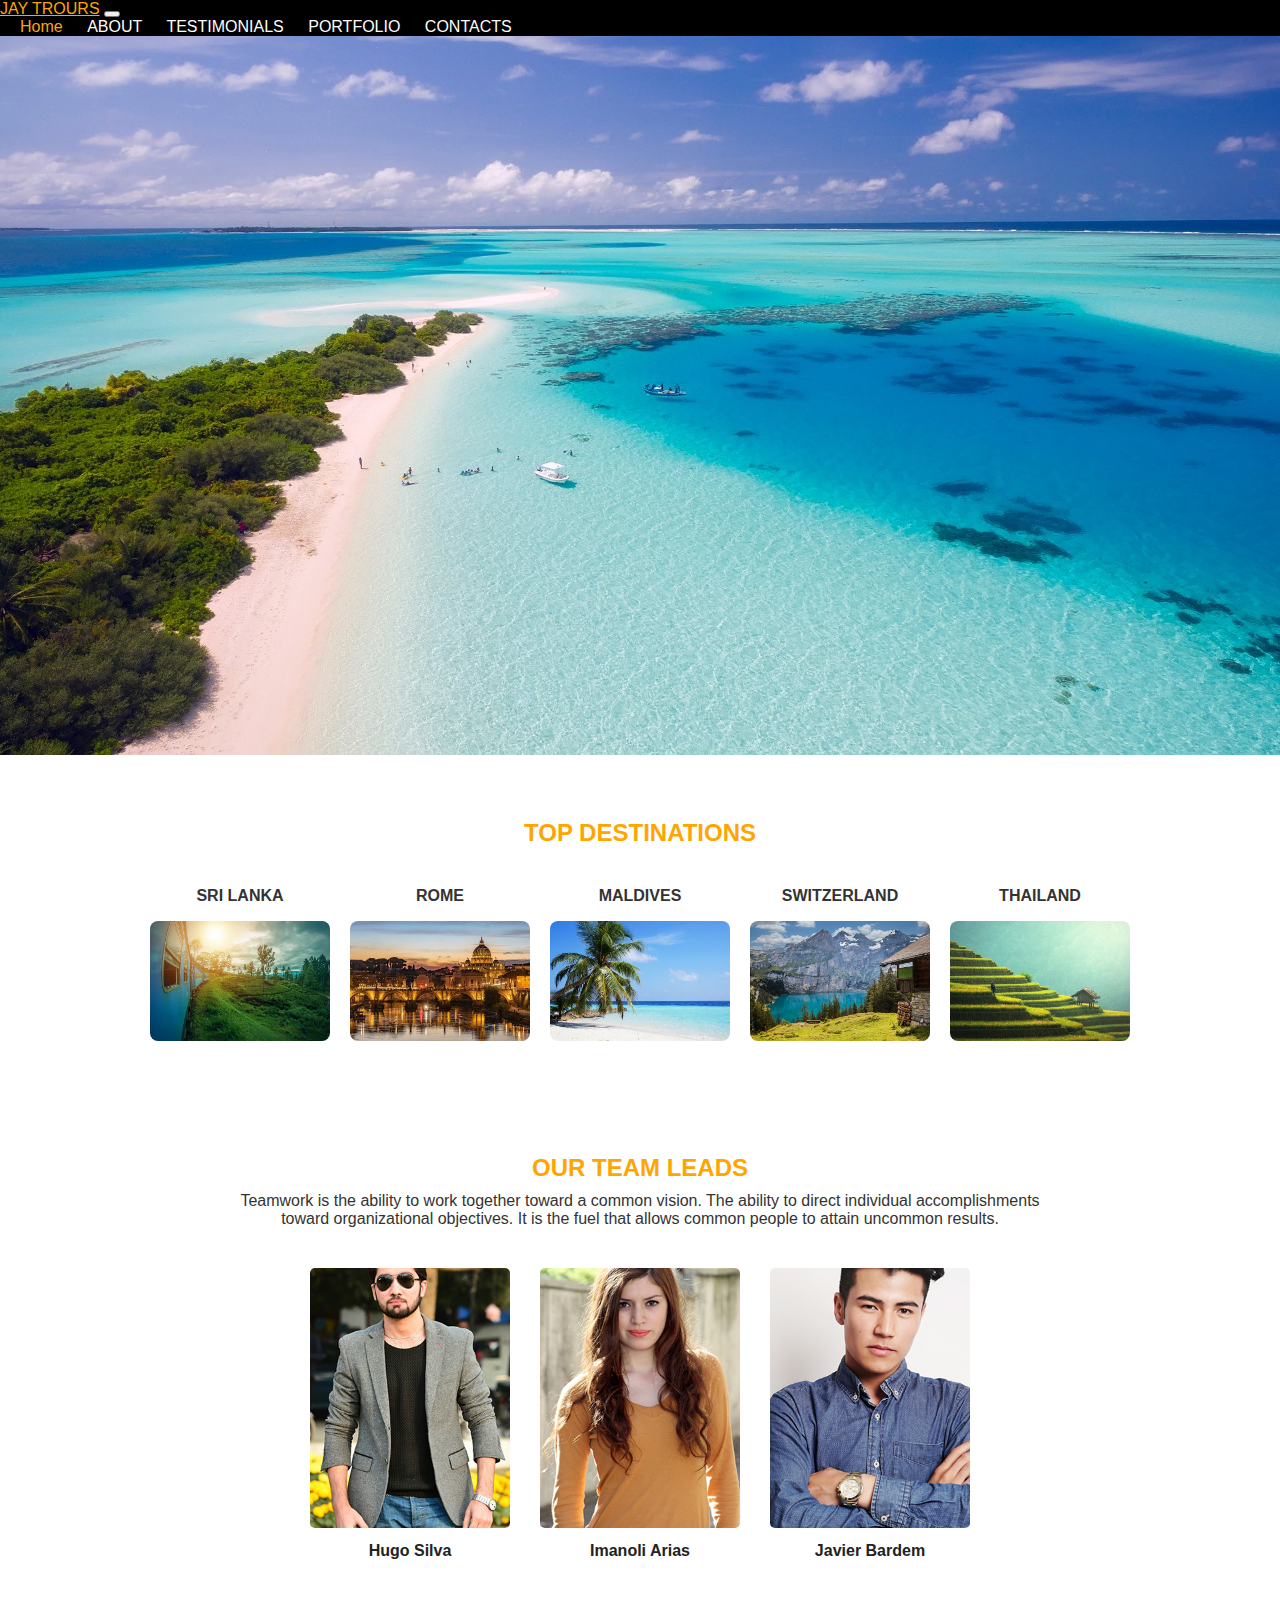
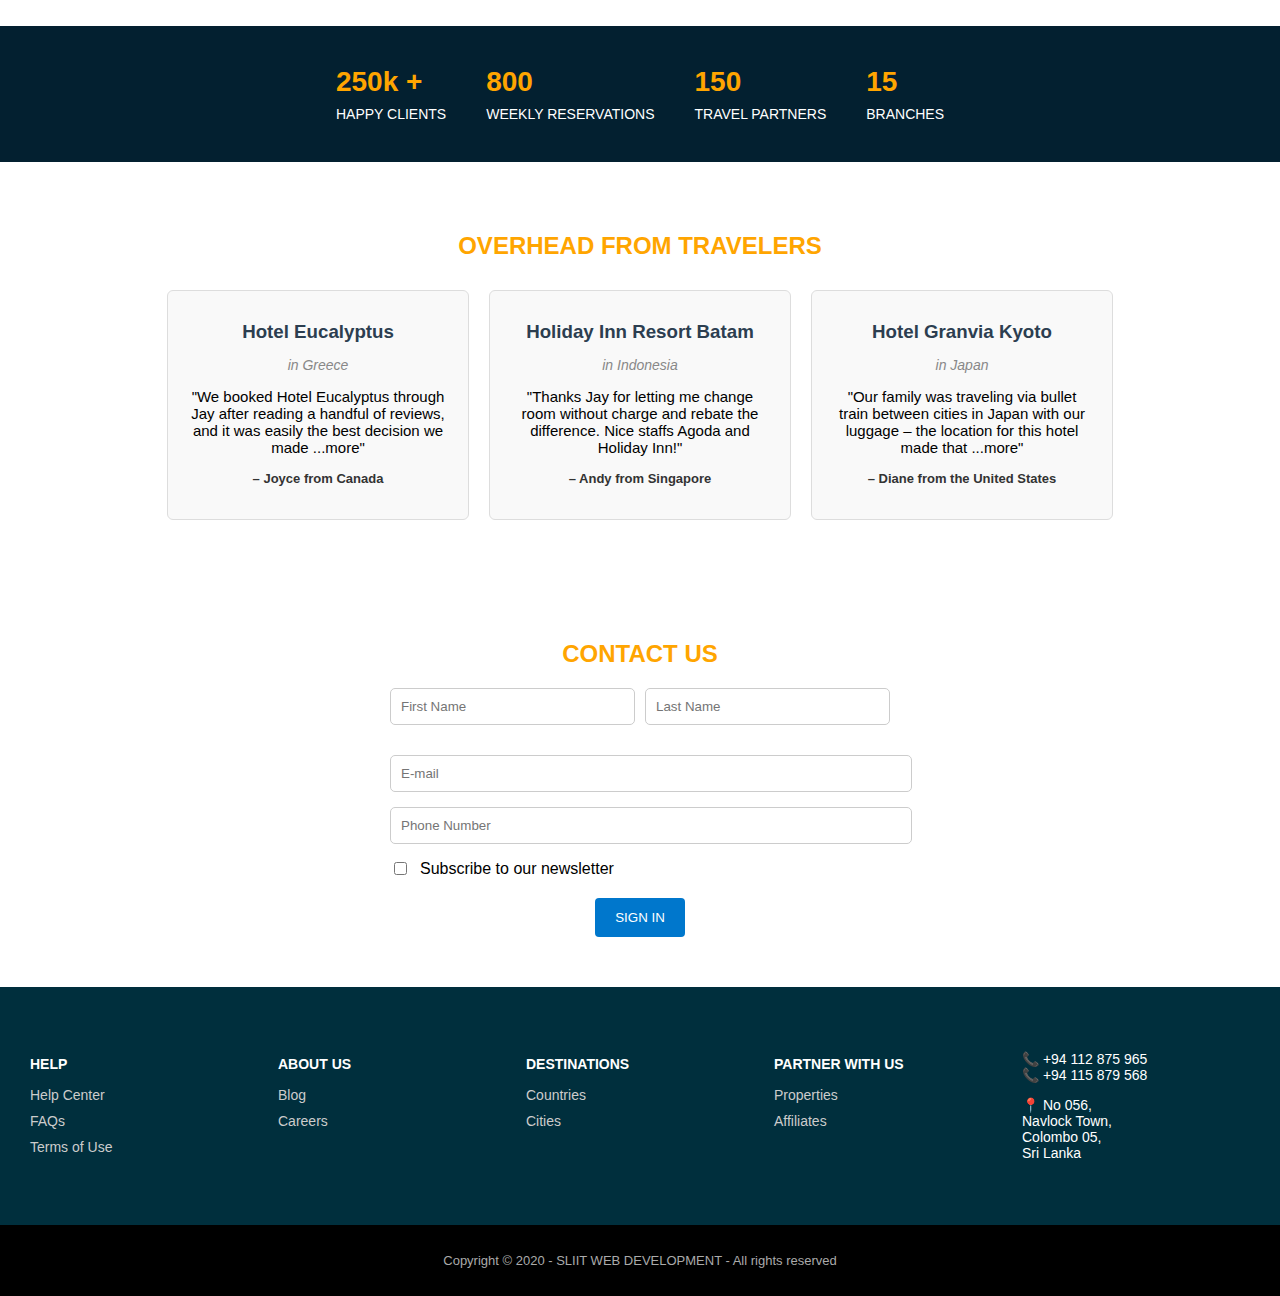
<file: index.html>
<!doctype html>
<html lang="en">
    <head>
        <meta charset="utf-8">
        <meta name="viewport" content="width=device-width, initial-scale=1">
        <title>JAY TROURS</title>
        <link href="https://cdn.jsdelivr.net/npm/bootstrap@5.3.7/dist/css/bootstrap.min.css" rel="stylesheet" integrity="sha384-LN+7fdVzj6u52u30Kp6M/trliBMCMKTyK833zpbD+pXdCLuTusPj697FH4R/5mcr" crossorigin="anonymous">
        <link rel="stylesheet" href="styles.css">
    </head>
    <body>
        <header>
            <div class="container">
                <nav class="navbar navbar-expand-lg "  >
                    <div class="container-fluid">
                        <a class="navbar-brand" href="#">JAY TROURS</a>
                        <button class="navbar-toggler" type="button" data-bs-toggle="collapse" data-bs-target="#navbarNavAltMarkup" aria-controls="navbarNavAltMarkup" aria-expanded="false" aria-label="Toggle navigation">
                         <span class="navbar-toggler-icon"></span>
                        </button>
                        <div class="collapse navbar-collapse justify-content-end" id="navbarNavAltMarkup">
                            <div class="navbar-nav">
                                <a class="nav-link-active" aria-current="page" href="index.html">Home</a>
                                <a class="nav-link" href="about.html">ABOUT</a>
                                <a class="nav-link" href="#">TESTIMONIALS</a>
                                <a class="nav-link" href="#">PORTFOLIO</a>
                                <a class="nav-link" href="#">CONTACTS</a>
                            </div>
                        </div>
                    </div>
                </nav>
            </div>
        </header>
        <section class="main">
            <img src="./Images/main.jpg" alt="Beach Island">
        </section>

        <section class="destinations">
          <div class="container-fluid">   
            <h2>TOP DESTINATIONS</h2>
            <div class="cards">
                <div class="card">
                    <p>SRI LANKA</p>
                    <img src="./Images/Top Destinations/Sri Lanka.jpg" alt="Sri Lanka">
                 
                </div>
                <div class="card">
                    <p>ROME</p>
                    <img src="./Images/Top Destinations/Rome.jpg" alt="Rome">
                 
                </div>
                <div class="card">
                    <p>MALDIVES</p>
                    <img src="./Images/Top Destinations/Maldives.jpg" alt="Maldives">
                 
                </div>
                <div class="card">
                    <p>SWITZERLAND</p>
                    <img src="./Images/Top Destinations/Switzerland.jpg" alt="Switzerland">
                 
                </div>
                <div class="card">
                    <p>THAILAND</p>
                    <img src="./Images/Top Destinations/Thailand.jpg" alt="Thailand">
                 
                </div>
            </div>
          </div>  
        </section>
        <section class="team">
            <h2>OUR TEAM LEADS</h2>
            <p class="team-desc">
                Teamwork is the ability to work together toward a common vision. The ability to direct
                individual accomplishments toward organizational objectives. It is the fuel that allows
                common people to attain uncommon results.
            </p>
                <div class="team-members">
                    <div class="member">
                     <img src="./Images/Team Leaders/Hugo Silva.jpg" alt="Hugo Silva">
                     <p class="name">Hugo Silva</p>
                    </div>
                    <div class="member">
                     <img src="./Images/Team Leaders/Imanoli Arias.jpg" alt="Imanoli Arias">
                     <p class="name">Imanoli Arias</p>
                    </div>
                    <div class="member">
                     <img src="./Images/Team Leaders/Javier Bardem.jpg" alt="Javier Bardem">
                     <p class="name">Javier Bardem</p>
                    </div>
                </div>
        </section>

        <section class="stats">
            <div class="stat">
             <h3>250k +</h3>
             <p>HAPPY CLIENTS</p>
            </div>
            <div class="stat">
             <h3>800</h3>
             <p>WEEKLY RESERVATIONS</p>
            </div>
            <div class="stat">
             <h3>150</h3>
             <p>TRAVEL PARTNERS</p>
            </div>
            <div class="stat">
             <h3>15</h3>
             <p>BRANCHES</p>
            </div>
        </section>
        <section class="testimonials">
            <h2>OVERHEAD FROM TRAVELERS</h2>
            <div class="testimonial-cards">
                <div class="testimonial">
                    <h3>Hotel Eucalyptus</h3>
                    <p class="location">in Greece</p>
                    <p class="quote">"We booked Hotel Eucalyptus through Jay after reading a handful of reviews, and it was easily the best decision we made ...more"</p>
                    <p class="author">– Joyce from Canada</p>
                </div>
                <div class="testimonial">
                    <h3>Holiday Inn Resort Batam</h3>
                    <p class="location">in Indonesia</p>
                    <p class="quote">"Thanks Jay for letting me change room without charge and rebate the difference. Nice staffs Agoda and Holiday Inn!"</p>
                    <p class="author">– Andy from Singapore</p>
                </div>
                <div class="testimonial">
                    <h3>Hotel Granvia Kyoto</h3>
                    <p class="location">in Japan</p>
                    <p class="quote">"Our family was traveling via bullet train between cities in Japan with our luggage – the location for this hotel made that ...more"</p>
                    <p class="author">– Diane from the United States</p>
                </div>
            </div>
        </section>

        <section class="contact">
         <h2>CONTACT US</h2>
            <form>
                <div class="name-fields">
                    <input type="text" placeholder="First Name">
                    <input type="text" placeholder="Last Name">
                </div>
                <input type="email" placeholder="E-mail">
                <input type="text" placeholder="Phone Number">
                <div class="checkbox">
                    <input type="checkbox" id="subscribe">
                    <label for="subscribe">Subscribe to our newsletter</label>
                </div>
                <button type="submit">SIGN IN</button>
            </form>
        </section>

        <footer>
            <div class="footer-content">
                <div class="footer-col">
                    <h4>HELP</h4>
                    <ul>
                    <li><a href="#">Help Center</a></li>
                    <li><a href="#">FAQs</a></li>
                    <li><a href="#">Terms of Use</a></li>
                    </ul>
                </div>
                <div class="footer-col">
                    <h4>ABOUT US</h4>
                    <ul>
                    <li><a href="#">Blog</a></li>
                    <li><a href="#">Careers</a></li>
                    </ul>
                </div>
                <div class="footer-col">
                    <h4>DESTINATIONS</h4>
                    <ul>
                    <li><a href="#">Countries</a></li>
                    <li><a href="#">Cities</a></li>
                    </ul>
                </div>
                <div class="footer-col">
                    <h4>PARTNER WITH US</h4>
                    <ul>
                    <li><a href="#">Properties</a></li>
                    <li><a href="#">Affiliates</a></li>
                    </ul>
                </div>
                <div class="footer-col">
                    <p>📞 +94 112 875 965<br>📞 +94 115 879 568</p>
                    <p>📍 No 056,<br>Navlock Town,<br>Colombo 05,<br>Sri Lanka</p>
                </div>
            </div>
            <div class="footer-bottom">
                <p>Copyright © 2020 - SLIIT WEB DEVELOPMENT - All rights reserved</p>
            </div>
        </footer>


        <script src="https://cdn.jsdelivr.net/npm/@popperjs/core@2.11.8/dist/umd/popper.min.js" integrity="sha384-I7E8VVD/ismYTF4hNIPjVp/Zjvgyol6VFvRkX/vR+Vc4jQkC+hVqc2pM8ODewa9r" crossorigin="anonymous"></script>
        <script src="https://cdn.jsdelivr.net/npm/bootstrap@5.3.7/dist/js/bootstrap.min.js" integrity="sha384-7qAoOXltbVP82dhxHAUje59V5r2YsVfBafyUDxEdApLPmcdhBPg1DKg1ERo0BZlK" crossorigin="anonymous"></script>
    </body>
</html>
</file>
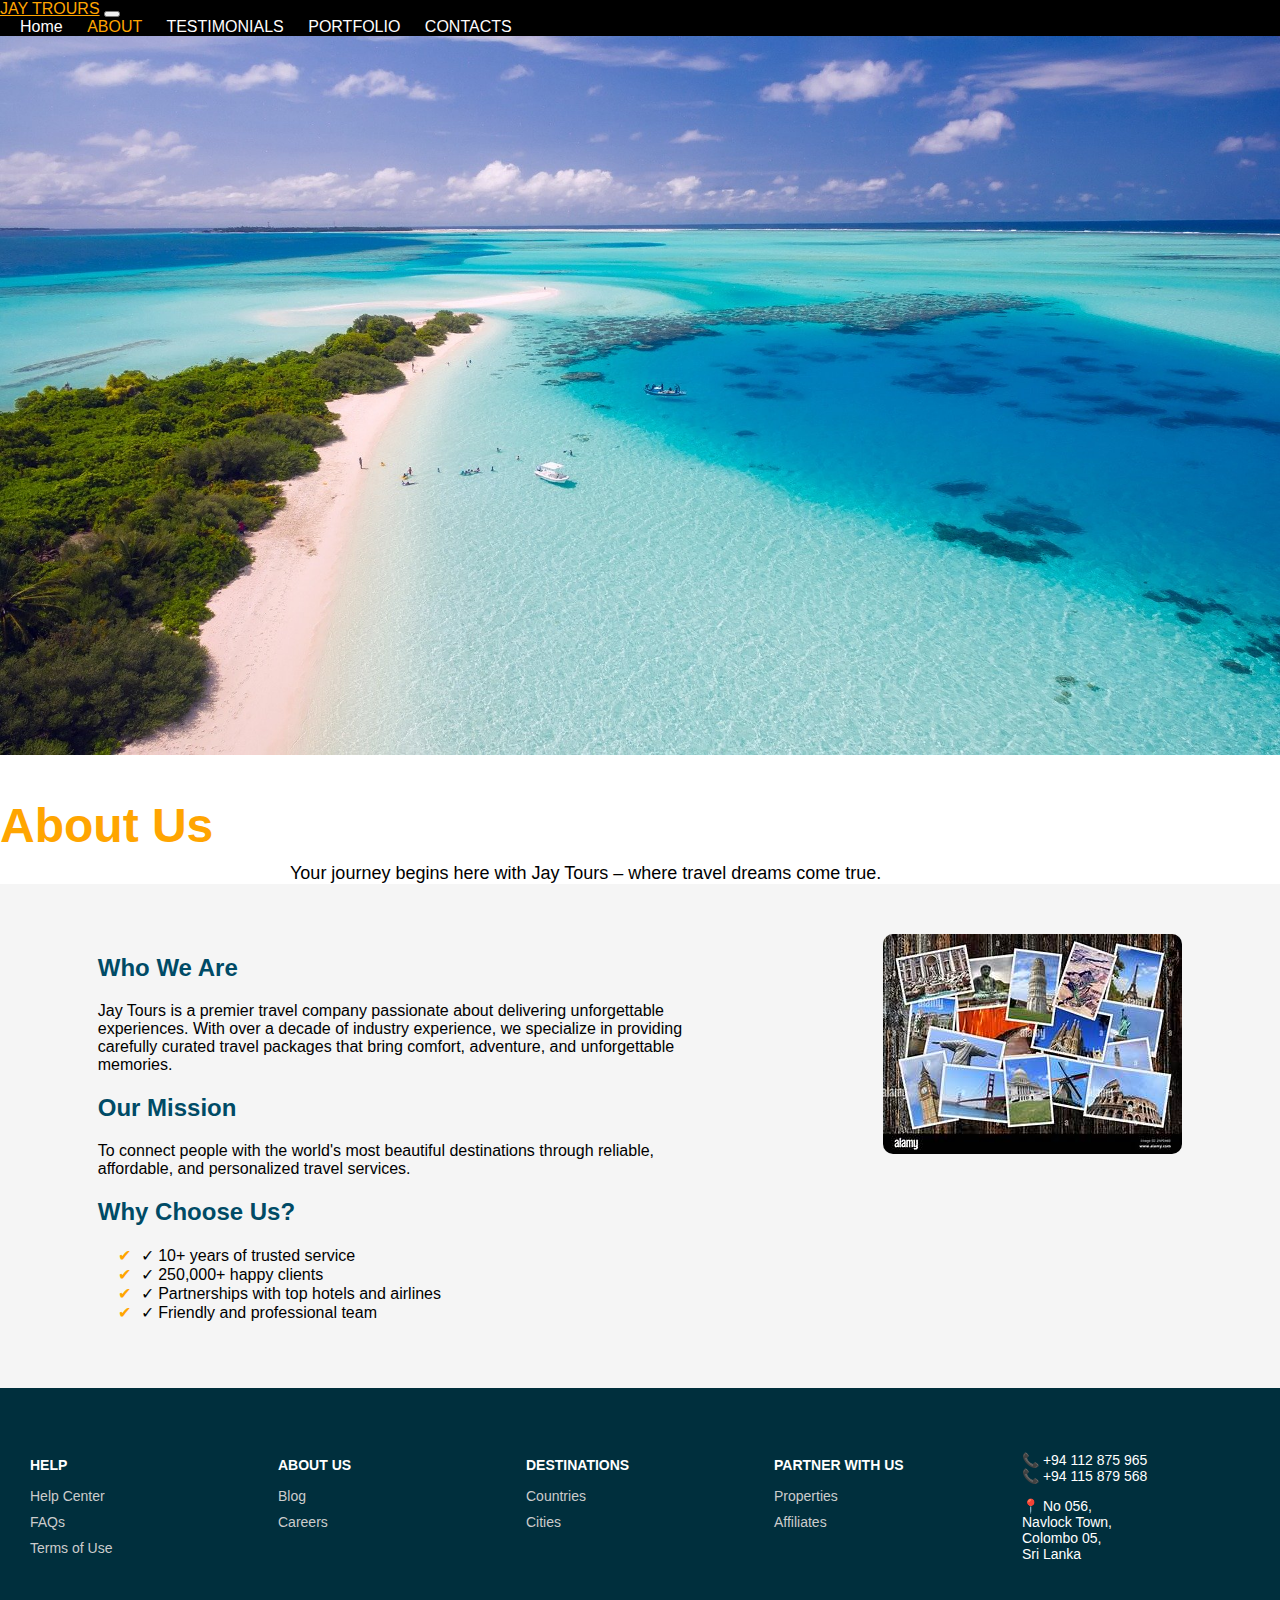
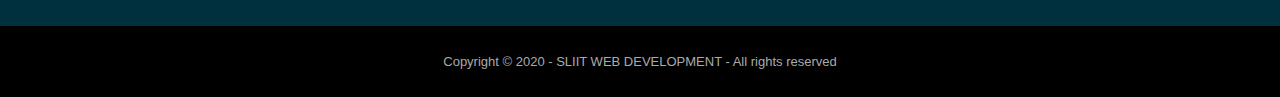
<file: about.html>
<!doctype html>
<html lang="en">
    <head>
        <meta charset="utf-8">
        <meta name="viewport" content="width=device-width, initial-scale=1">
        <title>About Us - Jay Tours</title>
        <link href="https://cdn.jsdelivr.net/npm/bootstrap@5.3.7/dist/css/bootstrap.min.css" rel="stylesheet" integrity="sha384-LN+7fdVzj6u52u30Kp6M/trliBMCMKTyK833zpbD+pXdCLuTusPj697FH4R/5mcr" crossorigin="anonymous">
        <link rel="stylesheet" href="styles.css">
    </head>
<body>
    <header>
            <div class="container">
                <nav class="navbar navbar-expand-lg "  >
                    <div class="container-fluid">
                        <a class="navbar-brand" href="#">JAY TROURS</a>
                        <button class="navbar-toggler" type="button" data-bs-toggle="collapse" data-bs-target="#navbarNavAltMarkup" aria-controls="navbarNavAltMarkup" aria-expanded="false" aria-label="Toggle navigation">
                         <span class="navbar-toggler-icon"></span>
                        </button>
                        <div class="collapse navbar-collapse justify-content-end" id="navbarNavAltMarkup">
                            <div class="navbar-nav">
                                <a class="nav-link" aria-current="page" href="index.html">Home</a>
                                <a class="nav-link-active" href="about.html">ABOUT</a>
                                <a class="nav-link" href="#">TESTIMONIALS</a>
                                <a class="nav-link" href="#">PORTFOLIO</a>
                                <a class="nav-link" href="#">CONTACTS</a>
                            </div>
                        </div>
                    </div>
                </nav>
            </div>
    </header>
    <section class="main">
        <img src="./Images/main.jpg" alt="Beach Island">
    </section> 

   <section class="about-hero">
        <div class="container-fluid">
            <h2>About Us</h2>
            <p>Your journey begins here with Jay Tours – where travel dreams come true.</p>
        </div>
   </section>


  <section class="about-content">
    <div class="about-text">
      <h2>Who We Are</h2>
      <p>
        Jay Tours is a premier travel company passionate about delivering unforgettable experiences. 
        With over a decade of industry experience, we specialize in providing carefully curated travel packages 
        that bring comfort, adventure, and unforgettable memories.
      </p>

      <h2>Our Mission</h2>
      <p>
        To connect people with the world's most beautiful destinations through reliable, affordable, 
        and personalized travel services.
      </p>

      <h2>Why Choose Us?</h2>
      <ul>
        <li>✓ 10+ years of trusted service</li>
        <li>✓ 250,000+ happy clients</li>
        <li>✓ Partnerships with top hotels and airlines</li>
        <li>✓ Friendly and professional team</li>
      </ul>
    </div>
    <div class="about-image">
      <img src="./Images/about.jpg" alt="Team Travel Photo">
    </div>
  </section>

  <footer>
    <div class="footer-content">
      <div class="footer-col">
        <h4>HELP</h4>
        <ul>
          <li><a href="#">Help Center</a></li>
          <li><a href="#">FAQs</a></li>
          <li><a href="#">Terms of Use</a></li>
        </ul>
      </div>
      <div class="footer-col">
        <h4>ABOUT US</h4>
        <ul>
          <li><a href="#">Blog</a></li>
          <li><a href="#">Careers</a></li>
        </ul>
      </div>
      <div class="footer-col">
        <h4>DESTINATIONS</h4>
        <ul>
          <li><a href="#">Countries</a></li>
          <li><a href="#">Cities</a></li>
        </ul>
      </div>
      <div class="footer-col">
        <h4>PARTNER WITH US</h4>
        <ul>
          <li><a href="#">Properties</a></li>
          <li><a href="#">Affiliates</a></li>
        </ul>
      </div>
      <div class="footer-col">
        <p>📞 +94 112 875 965<br>📞 +94 115 879 568</p>
        <p>📍 No 056,<br>Navlock Town,<br>Colombo 05,<br>Sri Lanka</p>
      </div>
    </div>
    <div class="footer-bottom">
      <p>Copyright © 2020 - SLIIT WEB DEVELOPMENT - All rights reserved</p>
    </div>
  </footer>
</body>
</html>
</file>
<file: styles.css>
body {
  margin: 0;
  font-family: Arial, sans-serif;
}

header {
  background-color: black;
}

header .logo {
  font-size: 24px;s
  font-weight: bold;
}

.navbar-expand-lg{
    background-color: black
}

.navbar-brand{
    color: orange;
}

.navbar-brand:hover{
    color:orange ;
}

.nav-link {
  color: rgb(255, 253, 253);
  margin-left: 20px;
  text-decoration: none;
}

.nav-link:hover {
  color: orange;
}

.nav-link-active {
  color: orange;
  margin-left: 20px;
  text-decoration: none;
}





.main img {
  width: 100%;
  height: auto;
}

.destinations {
  text-align: center;
  padding: 40px 20px;
}

.destinations h2 {
  color: orange;
  margin-bottom: 30px;
}

.cards {
  display: flex;
  flex-wrap: wrap;
  justify-content: center;
  gap: 20px;
}

.card {
  width: 180px;
  text-align: center;
}

.card img {
  width: 100%;
  height: 120px;
  object-fit: cover;
  border-radius: 8px;
}

.card p {
  margin-top: 10px;
  font-weight: bold;
  color: #333;
}

.team {
  text-align: center;
  padding: 50px 20px;
}

.team h2 {
  color: orange;
  margin-bottom: 10px;
}

.team-desc {
  max-width: 800px;
  margin: 0 auto 40px;
  font-size: 16px;
  color: #333;
}

.team-members {
  display: flex;
  flex-wrap: wrap;
  justify-content: center;
  gap: 30px;
}

.member img {
  width: 200px;
  height: 260px;
  object-fit: cover;
  border-radius: 5px;
}

.member .name {
  margin-top: 10px;
  font-weight: bold;
  color: #222;
}

.stats {
  display: flex;
  justify-content: center;
  background-color: #032030;
  color: white;
  padding: 40px 20px;
  flex-wrap: wrap;
  gap: 40px;
}

.stat h3 {
  color: orange;
  font-size: 28px;
  margin: 0;
}

.stat p {
  margin: 8px 0 0;
  font-size: 14px;
}

.testimonials {
  padding: 50px 20px;
  text-align: center;
}

.testimonials h2 {
  color: orange;
  margin-bottom: 30px;
}

.testimonial-cards {
  display: flex;
  flex-wrap: wrap;
  justify-content: center;
  gap: 20px;
}

.testimonial {
  background: #f9f9f9;
  padding: 20px;
  width: 260px;
  border: 1px solid #ddd;
  border-radius: 6px;
}

.testimonial h3 {
  color: #2c3e50;
  margin: 10px 0 5px;
}

.testimonial .location {
  font-style: italic;
  font-size: 14px;
  color: #888;
}

.testimonial .quote {
  font-size: 15px;
  margin: 15px 0;
}

.testimonial .author {
  font-weight: bold;
  font-size: 13px;
  color: #333;
}


.contact {
  padding: 50px 20px;
  background: #fff;
  text-align: center;
}

.contact h2 {
  color: orange;
  margin-bottom: 20px;
}

.contact form {
  max-width: 500px;
  margin: auto;
}

.name-fields {
  display: flex;
  gap: 10px;
  margin-bottom: 15px;
}

.name-fields input {
  width: 50%;
}

.contact input[type="text"],
.contact input[type="email"] {
  width: 100%;
  padding: 10px;
  margin-bottom: 15px;
  border-radius: 5px;
  border: 1px solid #ccc;
}

.checkbox {
  display: flex;
  align-items: center;
  justify-content: start;
  gap: 10px;
  margin-bottom: 20px;
}

.contact button {
  background: #0077cc;
  color: white;
  padding: 12px 20px;
  border: none;
  border-radius: 4px;
  cursor: pointer;
}

.contact button:hover {
  background: #005fa3;
}

footer {
  background-color: #002f3d;
  color: white;
  font-size: 14px;
}

.footer-content {
  display: flex;
  flex-wrap: wrap;
  justify-content: space-around;
  padding: 40px 20px;
}

.footer-col {
  flex: 1 1 160px;
  margin: 10px;
}

.footer-col h4 {
  margin-bottom: 15px;
  color: #fff;
}

.footer-col ul {
  list-style: none;
  padding: 0;
}

.footer-col ul li {
  margin-bottom: 10px;
}

.footer-col ul li a {
  color: #ccc;
  text-decoration: none;
}

.footer-col ul li a:hover {
  color: orange;
}

.footer-col.contact p {
  margin: 6px 0;
  color: #ccc;
  line-height: 1.5;
}

.footer-bottom {
  background-color: #000;
  text-align: center;
  padding: 15px;
  font-size: 13px;
  color: #aaa;
}



















about




.about-hero {
  text-align: justify;
  padding: 40px 20px;
  
}

.about-hero h2 {
  font-size: 48px;
  margin-bottom: 10px;
  color: orange;
}

.about-hero p {
  font-size: 18px;
  max-width: 700px;
  margin: auto;
}

.about-content {
  display: flex;
  flex-wrap: wrap;
  justify-content: space-around;
  padding: 50px 20px;
  gap: 30px;
  background: #f5f5f5;
}

.about-text {
  flex: 1 1 400px;
  max-width: 600px;
}

.about-text h2 {
  color: #004b66;
  margin-top: 20px;
}

.about-text ul {
  padding-left: 20px;
  list-style: none;
}

.about-text ul li::before {
  content: "✔";
  color: orange;
  margin-right: 10px;
}

.about-image img {
  max-width: 400px;
  border-radius: 10px;
  object-fit: cover;
}
</file>
